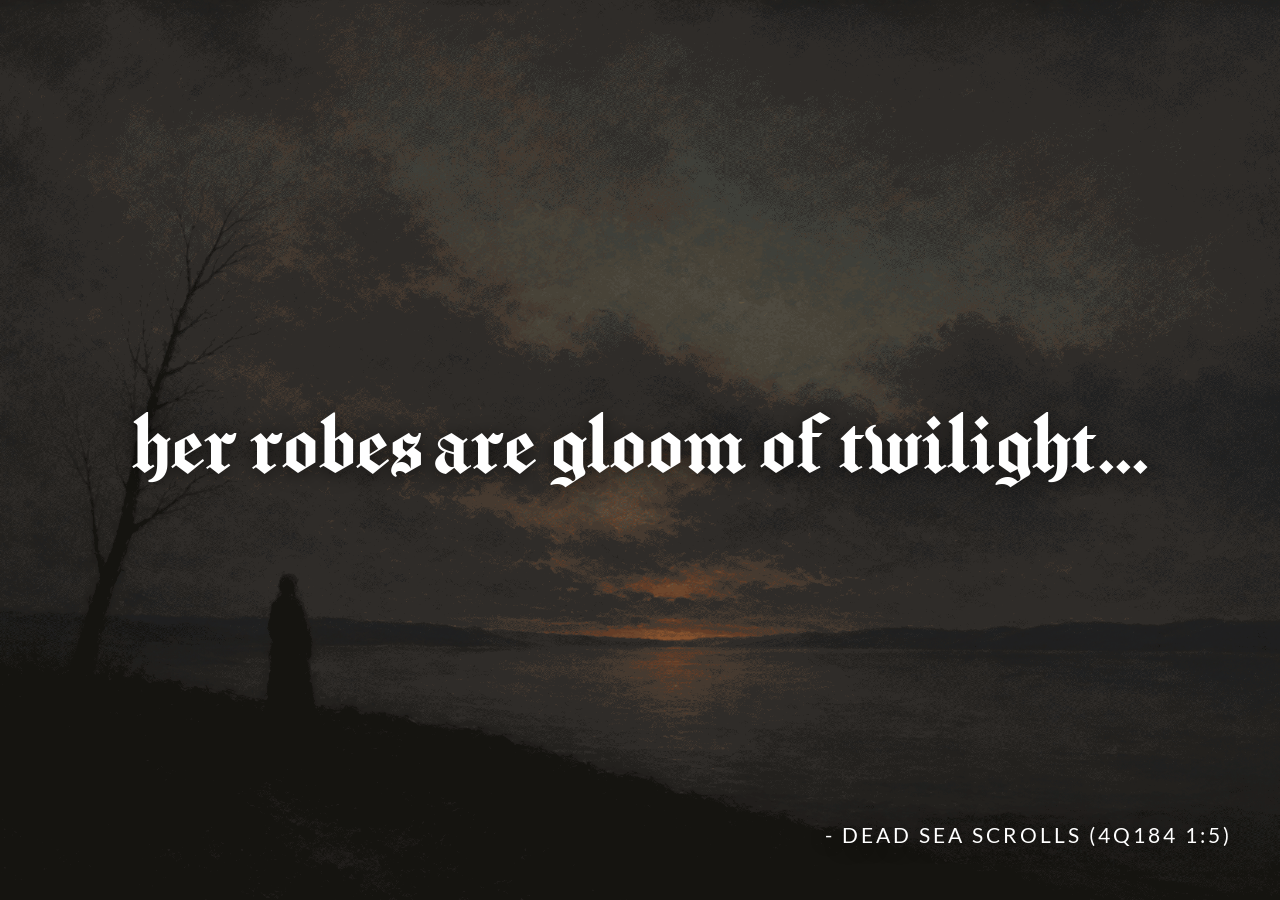
<file: index.html>
<!DOCTYPE html>
<html lang="en">
<head>
  <meta charset="utf-8">
  <meta name="viewport" content="width=device-width, initial-scale=1">
  <title>Gloom of Twilight</title>
  <meta name="description" content="her robes are gloom of twilight... - Dead Sea Scrolls (4Q184 1:5)">
  <meta name="theme-color" content="#12100e">
  <!-- Icons are crops of the background image sharing one white-point lift.
       favicon.ico holds 16/32/48 of a tight crop on the figure, so the
       silhouette still reads at 16px; the two PNGs use a wider crop (tree,
       figure, shoreline) that only holds together at large sizes. Browsers
       request /favicon.ico and /apple-touch-icon.png from the root with or
       without these tags -- the tags just make it deterministic. Recheck any
       replacement at 16px, where the figure is a few pixels wide. -->
  <link rel="icon" href="favicon.ico" sizes="16x16 32x32 48x48">
  <link rel="icon" href="icon-512.png" type="image/png" sizes="512x512">
  <link rel="apple-touch-icon" href="apple-touch-icon.png">
  <link rel="preload" href="fonts/chomsky-webfont.woff2" as="font" type="font/woff2" crossorigin>
  <link rel="preload" href="fonts/lato-400.woff2" as="font" type="font/woff2" crossorigin>
  <!-- Background image is AI-generated. Preloads are media-scoped so each viewport
       fetches exactly one of the two files; the conditions must stay exact
       complements of each other and match the @media block in style.css. -->
  <link rel="preload" href="gloom-of-twilight-background.png" as="image"
        media="not all and (max-width: 500px)">
  <link rel="preload" href="gloom-of-twilight-background-phone.png" as="image"
        media="(max-width: 500px)">
  <link rel="stylesheet" href="style.css">
</head>
<body>
  <figure>
    <blockquote><p>her robes are gloom of twilight...</p></blockquote>
    <figcaption>- Dead Sea Scrolls (4Q184 1:5)</figcaption>
  </figure>
</body>
</html>
</file>
<file: style.css>
@font-face {
  font-family: "Chomsky";
  src: url("fonts/chomsky-webfont.woff2") format("woff2"),
       url("fonts/chomsky-webfont.woff") format("woff");
  font-weight: normal;
  font-style: normal;
  font-display: block;
}

@font-face {
  font-family: "Lato";
  src: url("fonts/lato-400.woff2") format("woff2");
  font-weight: 400;
  font-style: normal;
  font-display: block;
}

html {
  box-sizing: border-box;
}

*, *::before, *::after {
  box-sizing: inherit;
}

body {
  margin: 0;
  min-height: 100vh;
  min-height: 100dvh;
  color: #fff;
  background-color: #12100e;
  background-image: url("gloom-of-twilight-background.png");
  background-repeat: no-repeat;
  background-position: center center;
  background-size: cover;
}

figure {
  position: relative;
  margin: 0;
  min-height: 100vh;
  min-height: 100dvh;
  display: flex;
  align-items: center;
  justify-content: center;
  padding: clamp(1.5rem, 4vw, 4rem);
}

blockquote {
  margin: 0;
}

blockquote p {
  margin: 0;
  font-family: "Chomsky", "Old English Text MT", serif;
  font-size: clamp(2rem, 6.2vw, 8rem);
  line-height: 1.15;
  text-align: center;
  text-wrap: balance;
  text-shadow: 0 2px 18px rgba(0, 0, 0, 0.65);
}

/* 404.html wraps the quote in a link home. It should read as the same painted
   text as the quote on index.html, so inherit everything and mark only the
   hover and keyboard-focus states. */
blockquote p a {
  color: inherit;
  text-decoration: none;
}

blockquote p a:hover,
blockquote p a:focus-visible {
  text-decoration: underline;
  text-decoration-thickness: 0.03em;
  text-underline-offset: 0.08em;
}

figcaption {
  position: absolute;
  right: clamp(1.5rem, 4vw, 4rem);
  bottom: clamp(1.5rem, 4vw, 4rem);
  font-family: "Lato", system-ui, sans-serif;
  font-size: clamp(0.875rem, 1.67vw, 2rem);
  line-height: 1.2;
  text-transform: uppercase;
  letter-spacing: 0.14em;
  /* Tracking adds a trailing space after the last letter; pull it back so the
     line optically aligns with the right gutter. */
  margin-right: -0.14em;
  text-shadow: 0 2px 18px rgba(0, 0, 0, 0.65);
}

/* Asset selection only, not layout. Portrait phones get a 1536x1024 copy of the
   background (243 KB vs 468 KB). Sizing is still clamp()-only and the layout is
   identical at every width - see CLAUDE.md. Kept in sync with the media-scoped
   preloads in index.html. */
@media (max-width: 500px) {
  body {
    background-image: url("gloom-of-twilight-background-phone.png");
  }
}
</file>
